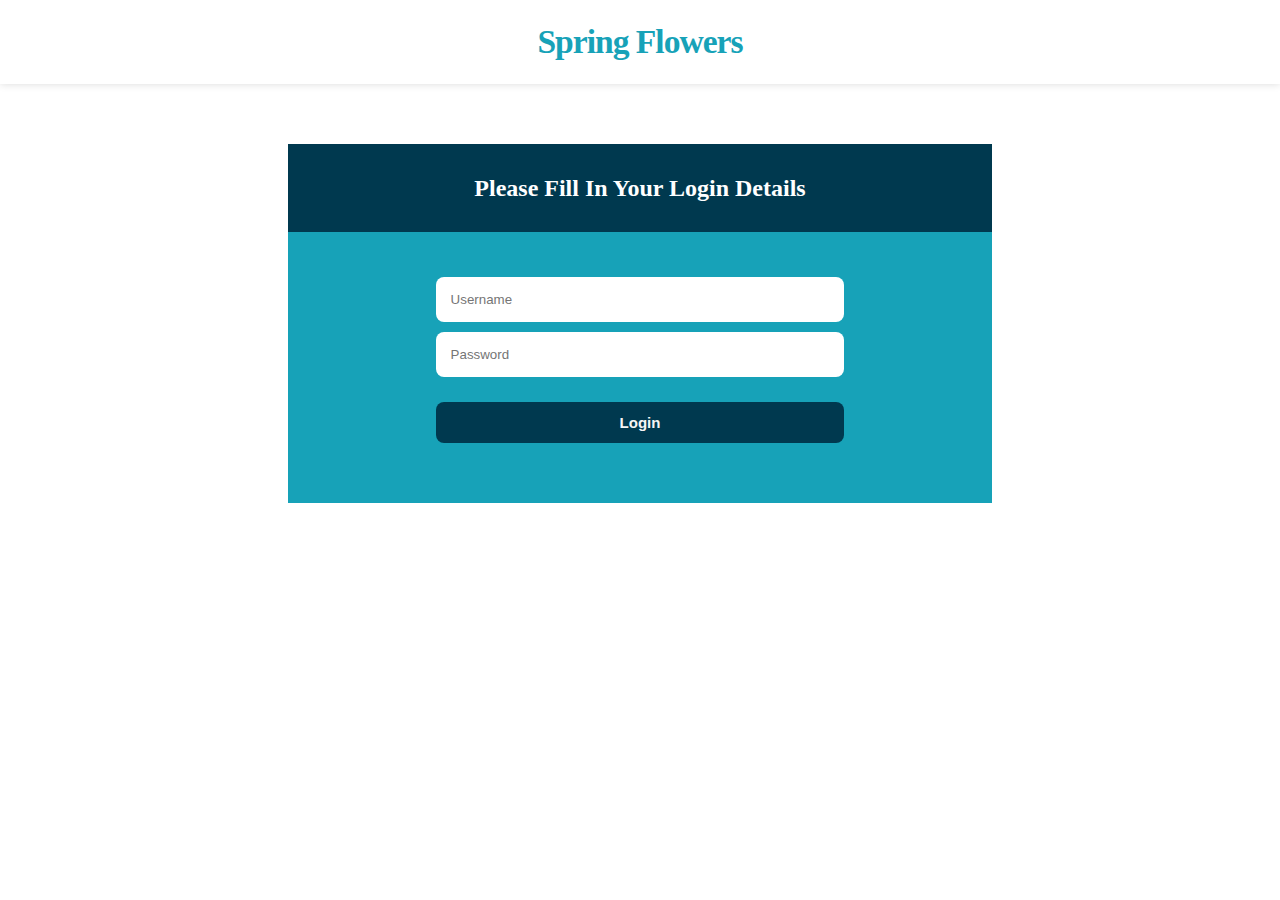
<file: School-Management-site/frontend/index.html>
<!DOCTYPE html>
<html lang="en">
<head>
    <meta charset="UTF-8">
    <meta http-equiv="X-UA-Compatible" content="IE=edge">
    <meta name="viewport" content="width=device-width, initial-scale=1.0">
    <title>Spring Flowers</title>
    <link rel="stylesheet" href="./css/style.css">
    <link rel="stylesheet" href="https://fonts.googleapis.com/icon?family=Material+Icons">
</head>
<body>

    <header>
        <div class="header-container">
            <div class="logo"><a href="./index.html">Spring Flowers</a></div>
        </div>
    </header>

    <section class="general-form-section">
        <div class="general-form-container">
            <div class="general-form-heading">
                <h2> Please Fill In Your Login Details</h2>
            </div>
            <div class="general-form-body">
                <form action="" class="form">
                    <div class="inp-txt"><input type="text" placeholder="Username" id="username" onfocus="hideLoginError()"></div>
                    <div class="inp-txt"><input type="password" placeholder="Password" id="password" onfocus="hideLoginError()"></div>
                    <button type="button" id ="login" class="btn-class"  onclick="userFetcher()"> Login </button>
                </form>

                <div id="login-error-display">Your Username or Password is incorrect</div>
            </div>

            

        </div>
    </section>
    

    <script src="./scripts/fetchdata.js"> </script>

    </body>
    </html>
</file>
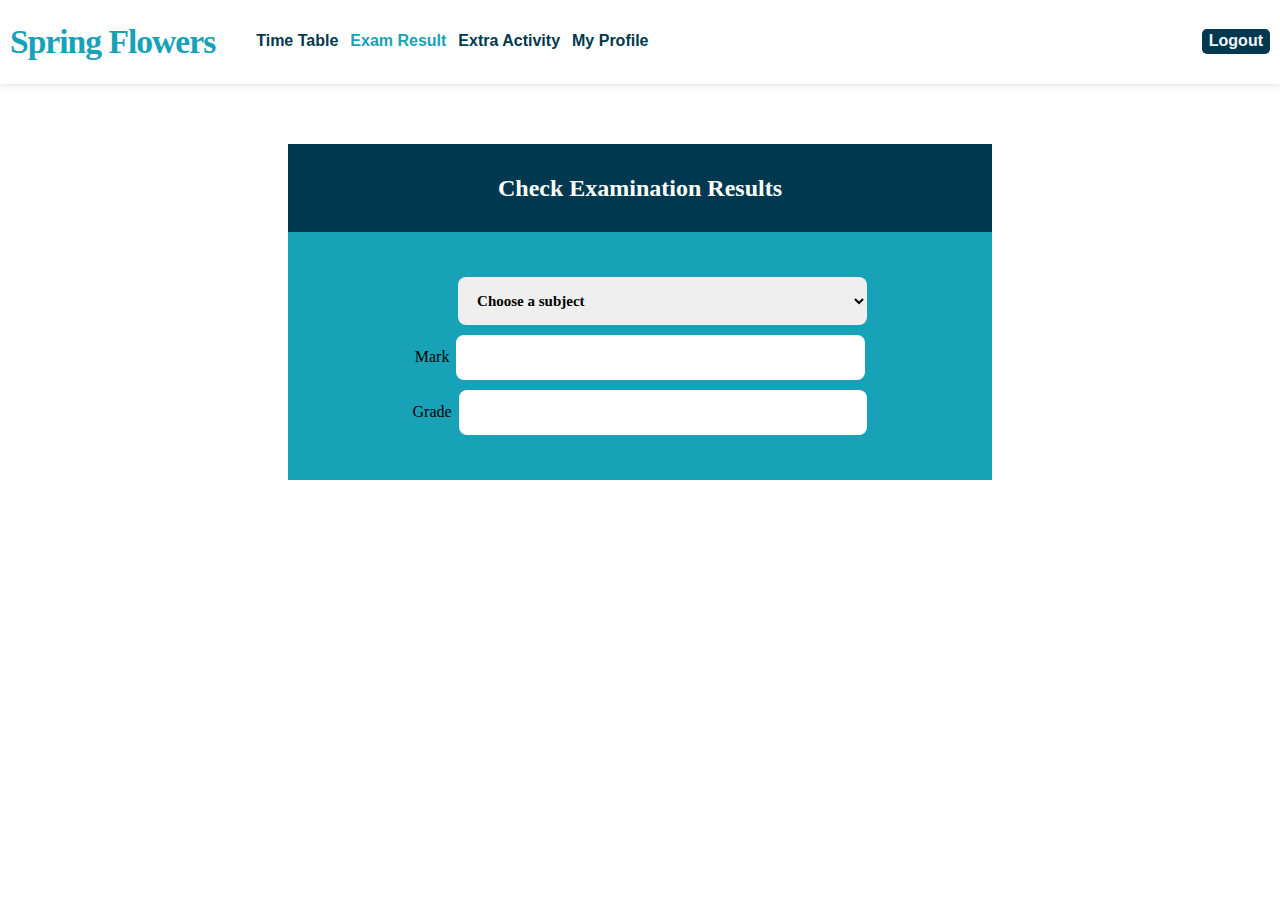
<file: School-Management-site/frontend/exam_results.html>
<!DOCTYPE html> 
<html lang="en">
<head>
    <meta charset="UTF-8">
    <meta http-equiv="X-UA-Compatible" content="IE=edge">
    <meta name="viewport" content="width=device-width, initial-scale=1.0">
    <title>Spring Flowers</title>
    <link rel="stylesheet" href="./css/style.css">
    <link rel="stylesheet" href="https://fonts.googleapis.com/icon?family=Material+Icons">
</head>
<body>
    <!-- headeee --->
    <!-- headeee --->

    <header>
        <div class="header-container">
            <div class="logo"><a href="./welcome.html">Spring Flowers</a></div>
            <div class="menu-div "  id="menu-id"onclick="toggler()"><i class="material-icons">menu</i></div> 
            <div class="close-div " id="close-id" onclick="toggleOff()"><i class="material-icons">close</i></div>

            <div class="main-menu toggle-item" >
                <ul>
                    
                    <a href="time_table.html" ><li>Time Table</li></a>
                    <a href="./exam_results.html" class="visits" ><li>Exam Result</li></a>
                    <a href="extra_activities.html" ><li>Extra Activity</li></a>
                    <a href="student_profile.html"><li>My Profile</li></a>
                    
                </ul>
            </div>
            <div class="side-menu toggle-item">
                <a href="student_profile.html" class="profile-name" id="user"></a>  
                <a class="logout" href="index.html">Logout</a> 
            </div>
            
            
        </div>
    </header>

    <section class="general-form-section">
        <div class="general-form-container">
            <div class="general-form-heading">
                <h2> Check Examination Results </h2>
            </div>
            <div class="general-form-body">
                <form action="" class="form">
                    
                    <select class = "select" id="subject" onchange="examRecord()">
                        <option selected disabled class="default-option">Choose a subject</option>
                        <option value="maths">Maths</option>
                        <option value="physics">Physics</option>
                        <option value="biology">Biology</option>
                        <option value="chemistry">Chemistry</option>
                        <option value="tech101">Tech101</option>

                    </select>
                    
                    <div class="inp-txt">
                        <span class="mark">Mark</span>
                        <input type="text"  id="mark" aria-label="readonly mark" aria-describedby="mark" readonly>
                    </div>
                    <div class="inp-txt">
                        <span class="grade">Grade</span>
                        <input type="text"  id="grade" aria-label="readonly grade" aria-describedby="grade" readonly>
                    </div>
                    
                </form>

                
            </div>

            

        </div>
    </section>



    <script src="./scripts/frontendscript.js"></script>
    <script src="./scripts/fetchdata.js"></script>

    </body>
    </html>
</file>
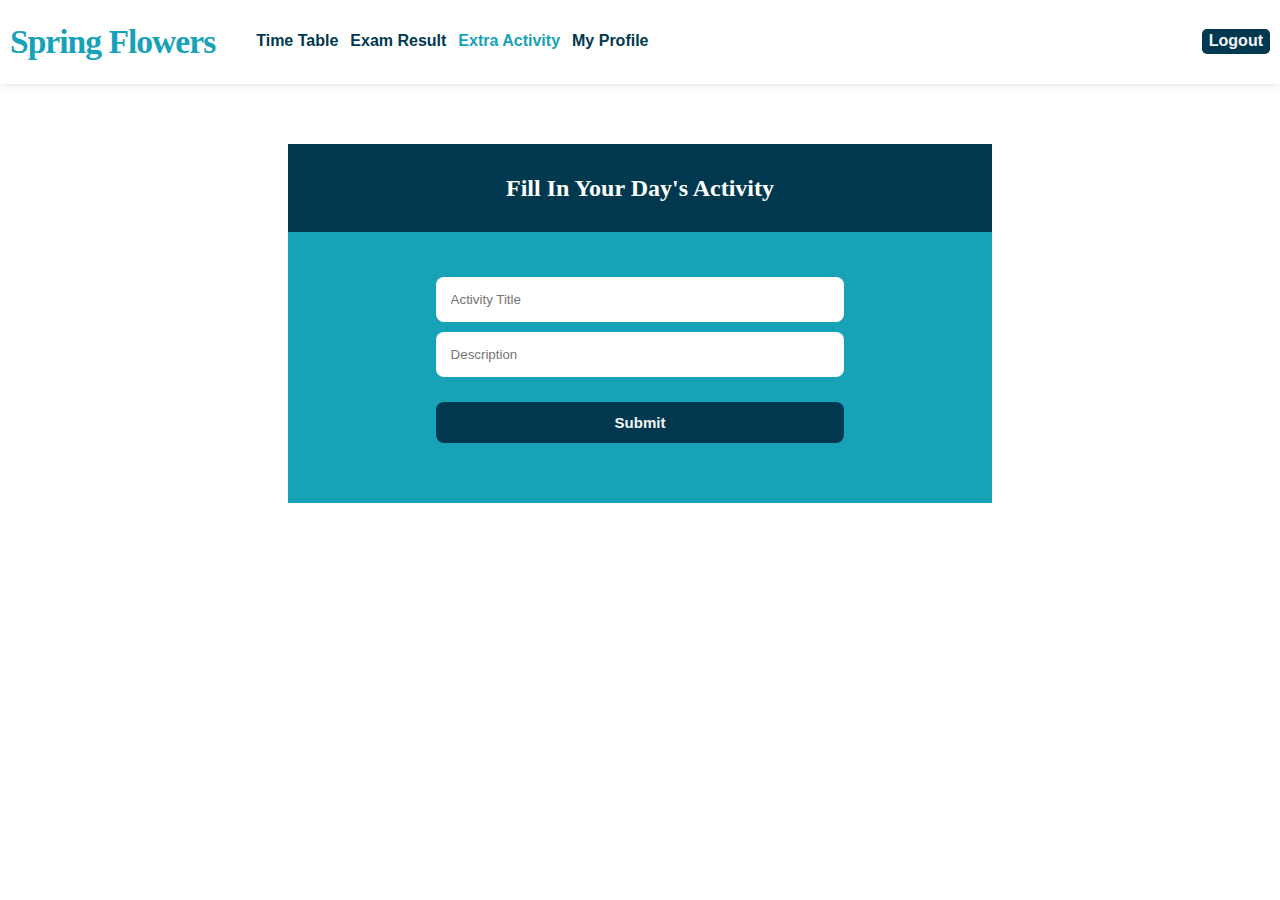
<file: School-Management-site/frontend/extra_activities.html>
<!DOCTYPE html>
<html lang="en">
<head>
    <meta charset="UTF-8">
    <meta http-equiv="X-UA-Compatible" content="IE=edge">
    <meta name="viewport" content="width=device-width, initial-scale=1.0">
    <title>Spring Flowers</title>
    <link rel="stylesheet" href="./css/style.css">
    <link rel="stylesheet" href="https://fonts.googleapis.com/icon?family=Material+Icons">
</head>
<body>

    <header>
        <div class="header-container">
            <div class="logo"><a href="./welcome.html">Spring Flowers</a></div>
            <div class="menu-div "  id="menu-id"onclick="toggler()"><i class="material-icons">menu</i></div> 
            <div class="close-div " id="close-id" onclick="toggleOff()"><i class="material-icons">close</i></div>

            <div class="main-menu toggle-item" >
                <ul>
                    
                    <a href="time_table.html" ><li>Time Table</li></a>
                    <a href="./exam_results.html"  ><li>Exam Result</li></a>
                    <a href="extra_activities.html"class="visits"><li>Extra Activity</li></a>
                    <a href="student_profile.html"><li>My Profile</li></a>
                    
                </ul>
            </div>
            <div class="side-menu toggle-item">
                <a href="student_profile.html" class="profile-name" id="user"></a>  
                <a class="logout" href="index.html">Logout</a> 
            </div>
            
            
        </div>
    </header>

    <section class="general-form-section">
        <div class="general-form-container">
            <div class="general-form-heading">
                <h2>Fill In Your Day's Activity</h2>
            </div>
            <div class="general-form-body">
                <form action="" class="form">
                    <div class="inp-txt">
                        <input type="text" placeholder="Activity Title" id="activity-title" >
                    </div>
                    <div class="inp-txt">
                        <input type="text" placeholder="Description" id="activity-description">
                    </div>
                    <input type="submit" id ="login" class="btn-class"  onclick="submitActivity()"> </button>
                </form>

                
            </div>

            

        </div>
    </section>



    <script src="./scripts/frontendscript.js"></script>
    <script src="./scripts/interact.js"></script>

    </body>
    </html>
</file>
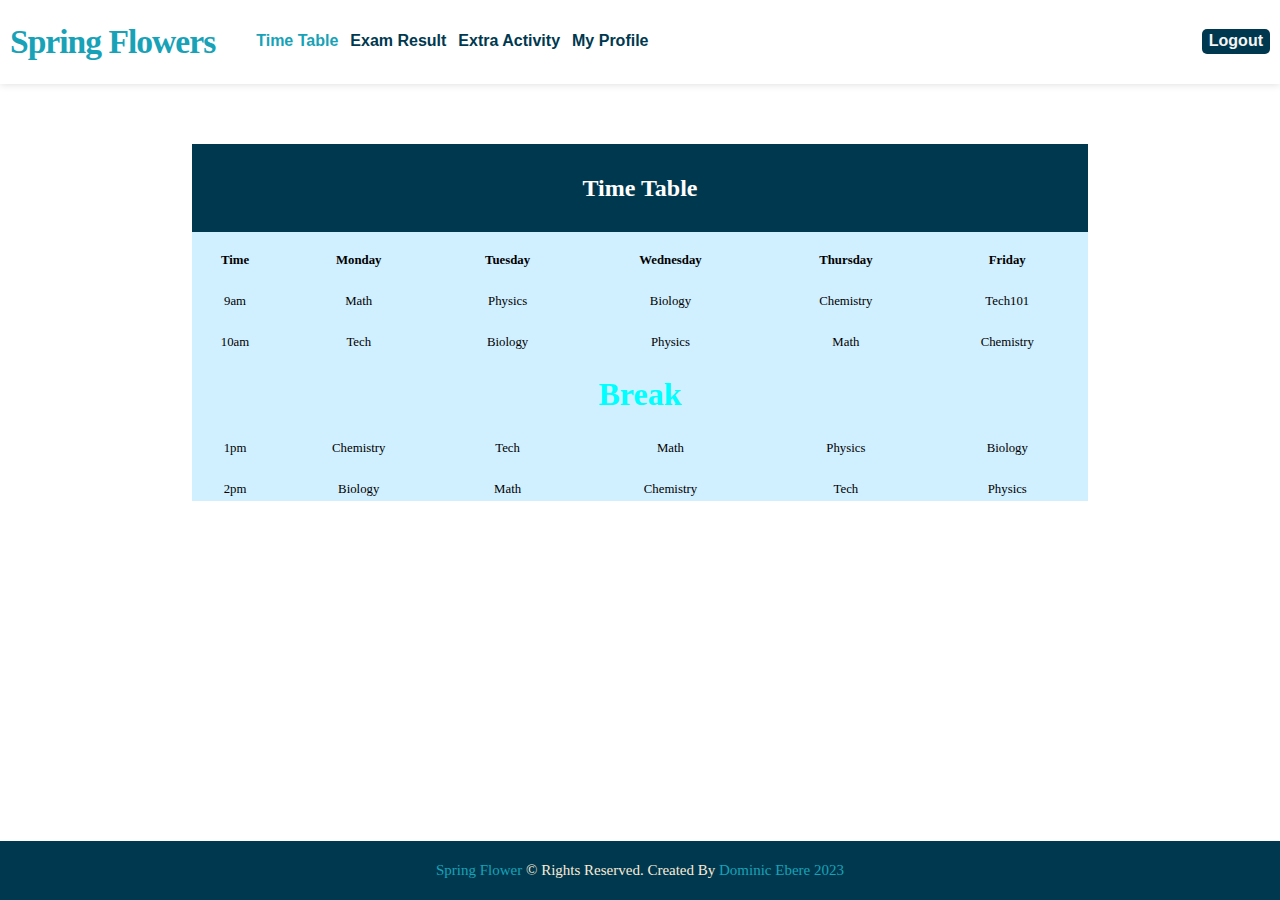
<file: School-Management-site/frontend/time_table.html>
<!DOCTYPE html>
<html lang="en">
<head>
    <meta charset="UTF-8">
    <meta http-equiv="X-UA-Compatible" content="IE=edge">
    <meta name="viewport" content="width=device-width, initial-scale=1.0">
    <title>Spring Flowers</title>
    <link rel="stylesheet" href="./css/style.css">
    <link rel="stylesheet" href="https://fonts.googleapis.com/icon?family=Material+Icons">
</head>
<body>

    <header>
        <div class="header-container">
            <div class="logo"><a href="./welcome.html">Spring Flowers</a></div>
            <div class="menu-div "  id="menu-id"onclick="toggler()"><i class="material-icons">menu</i></div> 
            <div class="close-div " id="close-id" onclick="toggleOff()"><i class="material-icons">close</i></div>

            <div class="main-menu toggle-item" >
                <ul>
                    
                    <a href="time_table.html" class="visits"><li>Time Table</li></a>
                    <a href="./exam_results.html" ><li>Exam Result</li></a>
                    <a href="extra_activities.html" ><li>Extra Activity</li></a>
                    <a href="student_profile.html"><li>My Profile</li></a>
                    
                </ul>
            </div>
            <div class="side-menu toggle-item">
                <a href="student_profile.html" class="profile-name" id="user"></a>  
                <a class="logout" href="index.html">Logout</a> 
            </div>
            
            
        </div>
    </header>

    <section class="table-section">
        <div class="table-container">
            <h2 class="table-heading">Time Table</h2>
            <table class="time-table">
                <thead>
                    <tr>
                       <th>Time</th>
                       <th>Monday</th>
                       <th>Tuesday</th>
                       <th>Wednesday</th>
                       <th>Thursday</th>
                       <th>Friday</th> 
                    </tr>
                </thead>
                <tbody>
                    <tr>
                        <td>9am</td>
                        <td>Math</td>
                        <td>Physics</td>
                        <td>Biology</td>
                        <td>Chemistry</td>
                        <td>Tech101</td>
                    </tr>
                    <tr>
                        <td>10am</td>
                        <td>Tech</td>
                        <td>Biology</td>
                        <td>Physics</td>
                        <td>Math</td>
                        <td>Chemistry</td>
                    </tr>
                    <tr class="break-row" >
                        <td colspan="6" class="break">Break</td>
                    </tr>
                    <tr>
                        <td>1pm</td>
                        <td>Chemistry</td>
                        <td>Tech</td>
                        <td>Math</td>
                        <td>Physics</td>
                        <td>Biology</td>
                    </tr>

                    <tr>
                        <td>2pm</td>
                        <td>Biology</td>
                        <td>Math</td>
                        <td>Chemistry</td>
                        <td>Tech</td>
                        <td>Physics</td>
                    </tr>
                </tbody>
            </table>
        </div>
    </section>

    <footer>
        <div class="footer-container">
            <p> <span class="logo-name">Spring Flower </span>  &copy;  Rights Reserved. Created By    <span class="footer-name">Dominic Ebere 2023</span></p>
        </div>
    </footer>
    

    <script src="./scripts/frontendscript.js"></script>
    
</body>
</html>
</file>
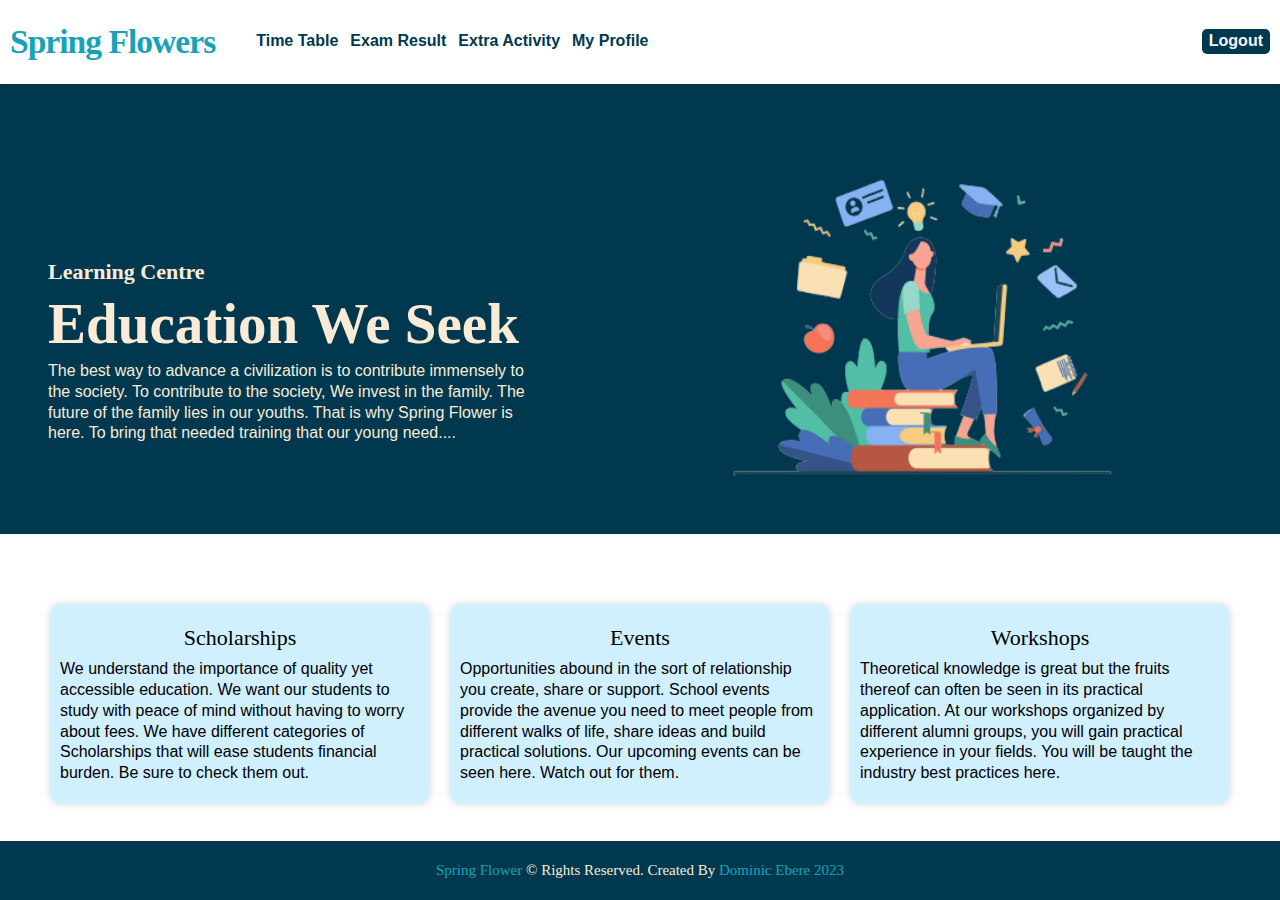
<file: School-Management-site/frontend/welcome.html>
<!DOCTYPE html>
<html lang="en">
<head>
    <meta charset="UTF-8">
    <meta http-equiv="X-UA-Compatible" content="IE=edge">
    <meta name="viewport" content="width=device-width, initial-scale=1.0">
    <title>Spring Flowers</title>
    <link rel="stylesheet" href="./css/style.css">
    <link rel="stylesheet" href="https://fonts.googleapis.com/icon?family=Material+Icons">
</head>
<body>

    <header>
        <div class="header-container">
            <div class="logo"><a href="./welcome.html">Spring Flowers</a></div>
            <div class="menu-div "  id="menu-id"onclick="toggler()"><i class="material-icons">menu</i></div> 
            <div class="close-div " id="close-id" onclick="toggleOff()"><i class="material-icons">close</i></div>

            <div class="main-menu toggle-item" >
                <ul>
                    
                    <a href="time_table.html" ><li>Time Table</li></a>
                    <a href="./exam_results.html" ><li>Exam Result</li></a>
                    <a href="extra_activities.html" ><li>Extra Activity</li></a>
                    <a href="student_profile.html"><li>My Profile</li></a>
                    
                </ul>
            </div>
            <div class="side-menu toggle-item">
                <a href="student_profile.html" class="profile-name" id="user"></a>  
                <a class="logout" href="index.html">Logout</a> 
            </div>
            
            
        </div>
    </header>

    <section class="hero">
        <div class="hero-container">
            <div class="hero-left">
                <h2 class="first-h2">Learning Centre</h2>
                <h2 class="second-h2">Education We Seek </h2>
                <p class="para1">The best way to advance a civilization is to contribute
                    immensely to the society. To contribute to the society, We
                    invest in the family. The future of the family lies in our youths. That is why Spring Flower
                    is here. To bring that needed training that our young need.... 
                </p>
            
            </div>
            <img src="./images/girl.png" alt="a girl on books" width="800px" height="450px"/>
        </div>
    </section>

    <article class="article1">
        <div class="article-container">
            <div class="box box1">
                <h3>Scholarships</h3>
                <p>We understand the importance of quality yet accessible education. We want our students
                    to study with peace of mind without having to worry about fees. We have different 
                    categories of Scholarships that will ease students financial burden. Be sure to check them out.
                </p>
            </div>
            <div class="box box2 ">
                <h3>Events</h3>
                <p>Opportunities abound in the sort of relationship you create, 
                    share or support. School events provide the avenue you need to meet people from different walks 
                    of life, share ideas and build practical solutions. Our upcoming events can be seen here. 
                    Watch out for them.
                </p>
            </div>
            <div class="box box3">
                <h3>Workshops</h3>
                <p>Theoretical knowledge is great but the fruits thereof can often be seen in its 
                    practical application. At our workshops organized by different alumni groups,
                    you will gain practical experience in your fields. You will be taught the 
                    industry best practices here.
                </p>
            </div>

        </div>
    </article>

    <section class="activity-section" id="activity-section1">
        <h2>Students' Activities</h2>
        <div class="activity-class-container" id="activity-id-container">
            <!-- the texts I used to test what the incoming divs with the activity-class-box will look like-->
            <!-- <div id="activity-id-box" class="activity-class-box">
            
                <h3 id="target-title">Activity Title</h3>
                <p id="target-description">Today I woke up at about 6am , brushed my teeth, combed my hair and
                    picked up my sleeves and shorts and headed for the streets. 
                    I did some warm up moves like pushups, pressups and squats.
                    I felt the rush of adrenaline in my blood and knew it was time to do the main thing. 
                    I tied my shoe laces firmly and set off at a speed that could take off a plane. I ran for about half an hour
                    and decided it was time to stop.
                </p>
                
            </div> -->
             
            
            
                
        </div>       
            

            
    </section>
    


    <footer>
        <div class="footer-container">
            <p> <span class="logo-name">Spring Flower </span>  &copy;  Rights Reserved. Created By    <span class="footer-name">Dominic Ebere 2023</span></p>
        </div>
    </footer>
    
    

    <script src="./scripts/frontendscript.js"></script>
    <script src="./scripts/interact.js" ></script>
    
    <script>
        displayActivity();

        

        
    </script>
    
    
</body>
</html>
</file>
<file: School-Management-site/frontend/css/style.css>
/* General styling */
*{
    padding: 0;
    margin: 0;
    box-sizing: border-box;
}
body{
    line-height: 1.3;
    font-family: 'Segoe UI', Tahoma, Geneva, Verdana, sans-serif;
    position: relative;
    padding-bottom: 20.8px;
    min-height: 100vh;
    
}


/* styles for welcome.html page goes here. */
/* styles for the header */

.menu-div{display: none; }
.close-div{display: none;}
.header-container{
    display: flex;
    background-color: white;
    padding: 20px 10px;
    margin: 0 auto;
    align-items: flex-start;
    justify-content: center;
    position:sticky;
    width: 100%;
    top: 0;
    box-shadow: 0 0 8px rgba(0, 0, 0, 0.15);
     
}
.header-container .logo a{
    color: #17a2b8;
    font-size: 2.1rem ;
    font-weight: 610;
    letter-spacing: -1px;
    font-family: radiant;
}
 a {
    color: #00394F;
    background-color: transparent;
    text-decoration: none;
    font-weight: 600;
   
}
.main-menu{
    align-self: center;
    margin-left: 20px;
}
.main-menu ul{
    display: flex;
    list-style-type: none;
    margin-left: 15px;
}
.main-menu li{
    margin: 6px;
    flex:1
}
.main-menu a :hover{
    font-weight: 500;
    font-size: larger;   
}
.side-menu{
    align-self: center;
    margin-left: auto;
    display: flex;  
}
.side-menu .profile-name{
    margin-right: 6px;
}

.side-menu .logout{
    background-color: #00394F;
    color:whitesmoke;
    padding: 2px 7px;
    border-radius: 5px;
    
}
.visits{color:#17a2b8}


/* styles for .hero */

.hero{
    background-color: #00394F;
}
.hero-container{
    display: flex;
    justify-content: space-between;
    align-items: center;
    margin: 0 auto;
    max-width: 100%;
    padding-left: 48px;
    
    
}
.hero-left{
    color: antiquewhite;
    margin-top: 85px;
    flex: 1;
    max-width: 40%;
    display: flex;
    flex-direction: column;

}

.hero-left .first-h2{
    font-family: handlee, cursive;
    font-size: 22px;
    font-weight: 700;
    flex: 1;
}
.hero-left .second-h2{
    font-family: handlee, cursive;
    font-size: 57px;
    font-weight: 700;
    flex: 1;
    
}
.hero-left .para1{
    font-family:'Segoe UI', Tahoma, Geneva, Verdana, sans-serif;
    font-size: 16px;
    font-weight: 400;
    flex: 1;
}
.hero-container img{
    max-width: 60%;
    flex: 1;
}


/* styles for article-1 class */



.article1 .article-container{
    max-width: 1200px;
    display: flex;
    margin: 50px auto;
}

.box{
    background-color: #d0efff;
    flex: 1;
    margin: 20px 10px;
    border-radius: 11px;
    box-shadow: 0 0 8px rgba(0, 0, 0, 0.15);
    padding: 20px 10px;
    
}

.box h3{
    font-family: handlee, cursive;
    font-size: 22px;
    font-weight: 500;
    margin-bottom: 7px;
    text-align: center;
}


.activity-section > h2{
    text-align: center;
    color: #00394F;
    font-family: handlee, cursive;
    font-size: 30px;
    font-weight: 700;
}

.activity-section .activity-class-container{
    max-width: 1000px;
    margin: 30px auto;
    display: flex;
    padding: 20px 10px;
    font-family: handlee, cursive;

}
.activity-section .activity-class-container .activity-class-box {
    flex: 1;
    margin: 8px;
    margin-bottom: 20px;
    border-radius: 11px;
    box-shadow: 0 0 8px rgba(0, 0, 0, 0.15);
    background-color:#17a2b8;
    padding: 10px;
    color: antiquewhite;
    
}

.activity-section .activity-class-container  h3{
    
    font-size: 22px;
    font-weight: 500;
    margin-bottom: 7px;
    text-align: center;
}
.activity-section .activity-class-container  p{
    font-size: 15px;
    font-weight: 500;
}




/* styles for footer */

footer .footer-container {
    color:antiquewhite;
    background-color: #00394F;
    font-family: handlee, cursive;
    font-size: 15px;
    font-weight: 500;
    text-align: center;
    padding: 20px;
    position: absolute;
    bottom: 0;
    width: 100%;
}

footer .logo-name, .footer-name{
    color: #17a2b8;
}

/*modified or specific styles for the index.html page starts here.  */

.general-form-section .general-form-container{
    margin: 60px auto;
    max-width: 55%;
    font-family: "Handlee", cursive;
    
}

.general-form-container .general-form-heading{
    background-color: #00394F;
    font-weight: bold;
    line-height: 1.2;
    text-align: center;
    color: #fff;
    padding: 30px 60px;

}.general-form-container .general-form-body{
    background-color: #17a2b8;
    padding: 40px 60px;
    width: 100%;
    margin: 0 auto;
}

.form{
    text-align: center;
    width: 100%;
}
.general-form-container .general-form-body .inp-txt input{
    padding: 15px  15px;
    margin: 5px auto;
    width: 70%;
    border: none;
    border-radius: 8px;
}
.general-form-container .general-form-body .inp-txt input:focus{
    outline: none;
}

.general-form-container .general-form-body .btn-class{
    padding: 12px 60px;
    margin: 20px auto;
    border-radius: 8px;
    background-color: #00394F;
    color: whitesmoke;
    font-size: 15px;
    font-weight: 650; 
    border: none;  
    width: 70%;  
}
.general-form-container .general-form-body .btn-class:hover{
    background-color: #171a21;
}

.general-form-container .general-form-body .btn-class:focus{
    outline: none;
}
#login-error-display{
    display: none;
    color :#d9534f;
    text-align: center;
    font-family: "Handlee", cursive;
    font-size: 15px;
    font-weight: 650; 
    


}

/*specific or modified styles for time_table.html */


.table-container{
    
    width: 70%;
    margin: 60px auto;
    font-family: "Handlee", cursive;
}

.table-container .table-heading{
    background-color: #00394F;
    font-weight: bold;
    line-height: 1.2;
    text-align: center;
    color: #fff;
    padding: 30px 60px; 
    width: 100%;
    min-width: 400px;
}
.table-container .time-table{
    background-color: #d0efff;
    width: 100%;
    border-collapse: collapse;
    font-size: 0.8em;
    min-width: 400px;
    
}
.table-container .time-table td, th{
    text-align: center;
    padding-top: 20px;
    padding-bottom: 4px;
}
.break{
    color: aqua;
    font-weight: bold;
    font-size:xx-large;
}


/* specific or modified styles for student_profile.html */

.profile-section1 .container1{
    background-color: #17a2b8;
    border-radius: 10px;
    box-shadow: 0 0 8px rgba(0, 0, 0, 0.15);
    max-width: 800px;
    display: flex;
    margin: 50px auto;
    display: flex;
    justify-content: center;
    align-items: center;


}

.profile-section1 .container1 img{
    border-radius: 50%;
    
}
.profile-section1 .container1 .basic-info{
    
    flex: 1;
    margin: 120px auto auto 40px;
    padding: 10px; 
}
.profile-section1 .container1 .basic-info h2{
    font-family: handlee, cursive;
    font-size: 22px;
    font-weight: 700;
    flex: 1;
    color: #00394F;
}
.profile-section1 .container1 .basic-info p{
    color: whitesmoke;
    font-family: handlee, cursive;
    font-size: 16px;
    padding: 12px;
}

.profile-section2 .profile-section2-heading{
    text-align: center;
    color: #00394F;
    font-family: handlee, cursive;
    font-size: 30px;
    font-weight: 700;
}
.profile-section2 .container2{
    max-width: 800px;
    margin: 50px auto;
    
    
}
.profile-section2 .container2 .flex1{
    display: flex;
    justify-content:space-evenly;
    align-items:center;
    padding: 30px;
}

.profile-section2 .container2 .flex1 p{
    color: white;
    font-family: handlee, cursive;
    font-size: 18px;
    font-weight: 500;
    background-color: #00394f;
    padding: 5px;
    border-radius: 10px;
    box-shadow: 0 0 8px rgba(0, 0, 0, 0.15);
}

/* styles for exam_results.html */


.general-form-container .general-form-body select{
    padding: 15px  15px;
    margin: 5px auto;
    margin-left: 45px;
    width: 70%;
    border: none;
    border-radius: 8px;
    font-family: handlee, cursive;
    font-size: 15px;
    font-weight: 700;
}

.general-form-container .general-form-body select:focus{
    outline: none;
}

.general-form-container .general-form-body select option{font-size: 15px;}
.general-form-container .general-form-body .form .mark, .grade{padding-right: 3px;}





/* media queries */
@media screen and (min-width: 858px) {
    #menu-id, #close-id {display: none;}

}

@media screen and (max-width: 857px) {
    .main-menu, .side-menu{display: none; margin-right: auto; margin-left: auto; }
    
    
    .header-container, .main-menu ul, .side-menu{flex-direction: column;}
    
    .header-container, .side-menu a{font-size: 0.7rem; }
    

    .menu-div{
        align-self: flex-end;
        display: initial;
        cursor: pointer; 
        position:absolute;
                
    }

    .tog-div{
        align-self: flex-end;
        position: absolute;
        cursor: pointer; 
        display: initial;          
    }

    .toggle-show{display: flex; }
    .toggle-off{display: none;}

    .side-menu .logout{
        margin-top: 4px;
    }
}
@media screen and (max-width: 990px) {

    .hero-container{
        flex-direction: column;
        text-align: center;
        overflow: hidden;
    
    }
    .hero-container .hero-left, img{
        min-width: 400px;
    }
}

@media screen and (max-width: 768px){
   .article1 .article-container{
        display: block;
        text-align: center;
    }
}

@media screen and (max-width:650px){
    .profile-section1 .container1{
        flex-direction: column;
    }

    .profile-section1 .container1 .basic-info{
        text-align: center;
        margin-top: 40px;
        margin-left: 160px;
    }
    .profile-section1 .container1 .basic-info p{
        padding: 5px;
    }
}

@media screen and (max-width:690px) {
    .profile-section2 .container2 .flex1{
        flex-direction: column;
    }
    .profile-section2 .container2 .flex1 p{
        margin: 8px;}

    .activity-section .activity-class-container{
        flex-direction: column;
    }
}
</file>
